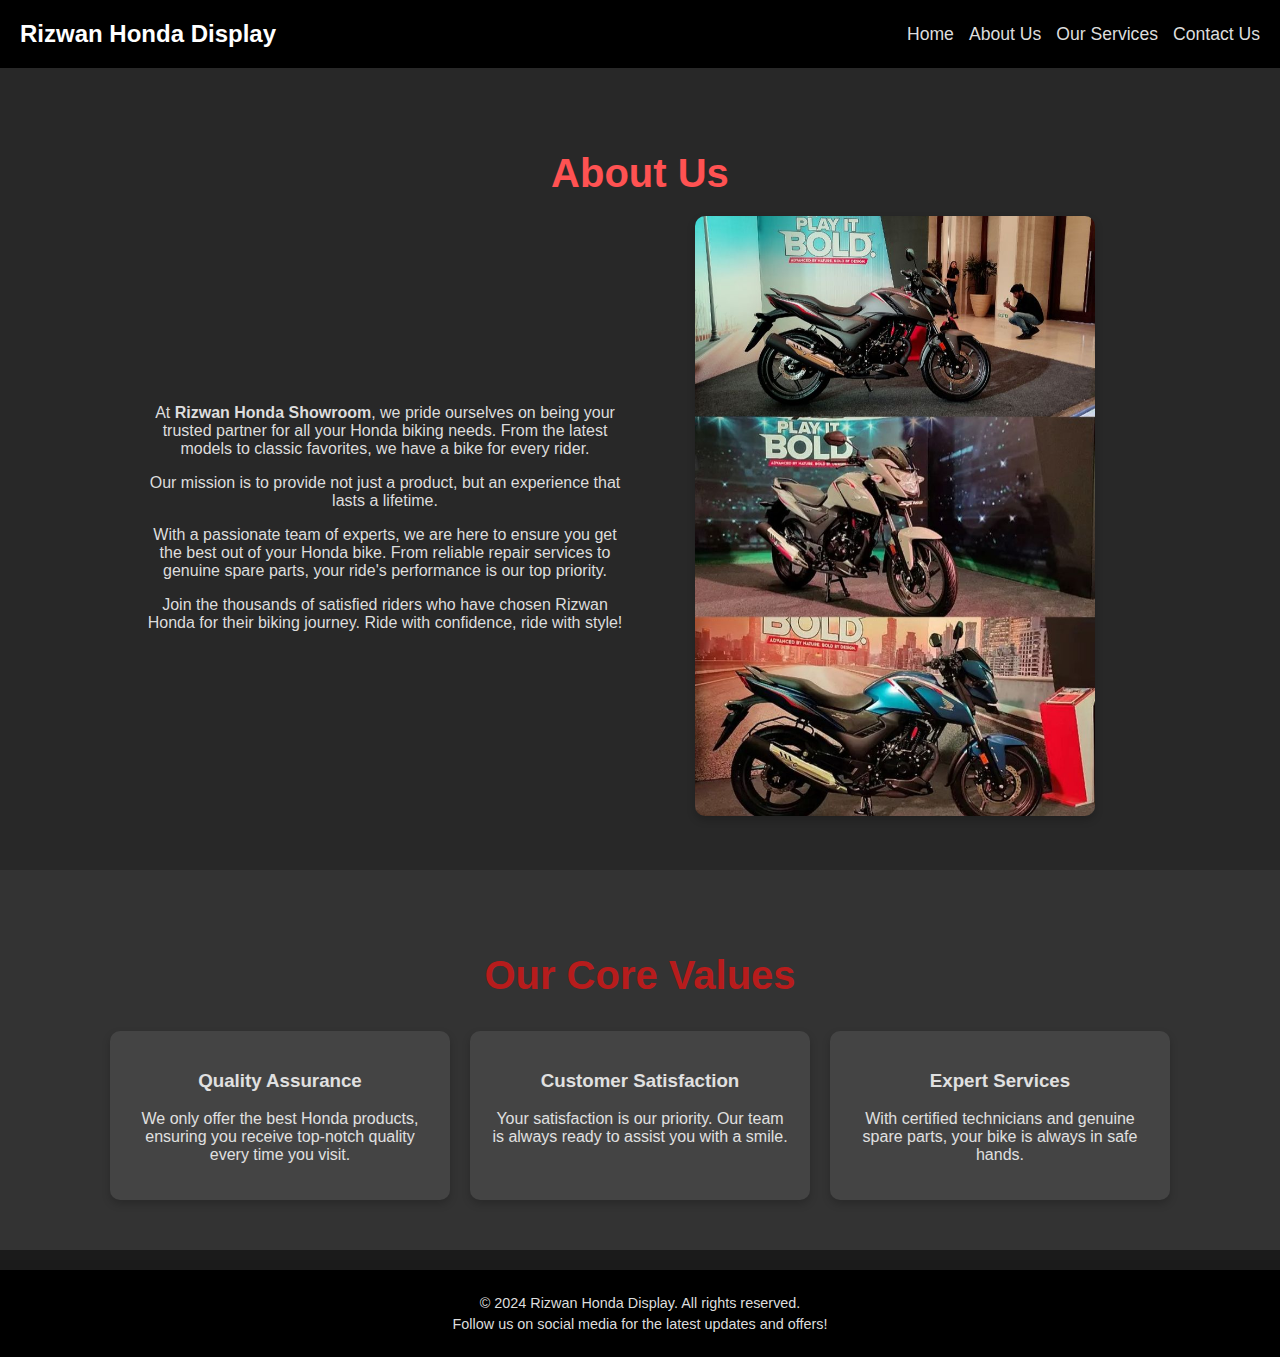
<file: about.html>
<!DOCTYPE html>
<html lang="en">
<head>
    <meta charset="UTF-8">
    <meta name="viewport" content="width=device-width, initial-scale=1.0">
    <title>About Us - Rizwan Honda Display</title>
    <link rel="stylesheet" href="Style.css">
</head>
<body>
    <header>
        <h1>Rizwan Honda Display</h1>
        <nav>
            <div class="menu-icon" onclick="toggleMenu()">&#9776;</div>
            <div class="nav-links" id="nav-links">
                <a href="index.html">Home</a>
                <a href="about.html">About Us</a>
                <a href="services.html">Our Services</a>
                <a href="contact.html">Contact Us</a>
            </div>
        </nav>
    </header>

    <!-- About Us Section -->
    <section class="about-us">
        <h2 class="animated-text">About Us</h2>
        <div class="about-content">
            <div class="about-text">
                <p>At <strong>Rizwan Honda Showroom</strong>, we pride ourselves on being your trusted partner for all your Honda biking needs. From the latest models to classic favorites, we have a bike for every rider.</p>
                <p class="highlight">Our mission is to provide not just a product, but an experience that lasts a lifetime.</p>
                <p>With a passionate team of experts, we are here to ensure you get the best out of your Honda bike. From reliable repair services to genuine spare parts, your ride's performance is our top priority.</p>
                <p>Join the thousands of satisfied riders who have chosen Rizwan Honda for their biking journey. Ride with confidence, ride with style!</p>
            </div>
            <div class="about-image">
                <img src="asset/img6.jpg" alt="Honda Bike Showroom">
            </div>
        </div>
    </section>

    <!-- Our Values Section -->
    <section class="our-values">
        <h2>Our Core Values</h2>
        <div class="values-list">
            <div class="value">
                <h3>Quality Assurance</h3>
                <p>We only offer the best Honda products, ensuring you receive top-notch quality every time you visit.</p>
            </div>
            <div class="value">
                <h3>Customer Satisfaction</h3>
                <p>Your satisfaction is our priority. Our team is always ready to assist you with a smile.</p>
            </div>
            <div class="value">
                <h3>Expert Services</h3>
                <p>With certified technicians and genuine spare parts, your bike is always in safe hands.</p>
            </div>
        </div>
    </section>

    <!-- Footer -->
    <footer>
        <p>&copy; 2024 Rizwan Honda Display. All rights reserved.</p>
        <p>Follow us on social media for the latest updates and offers!</p>
    </footer>

    <script>
        function toggleMenu() {
            const navLinks = document.getElementById('nav-links');
            navLinks.classList.toggle('active');
        }
    </script>
</body>
</html>
</file>
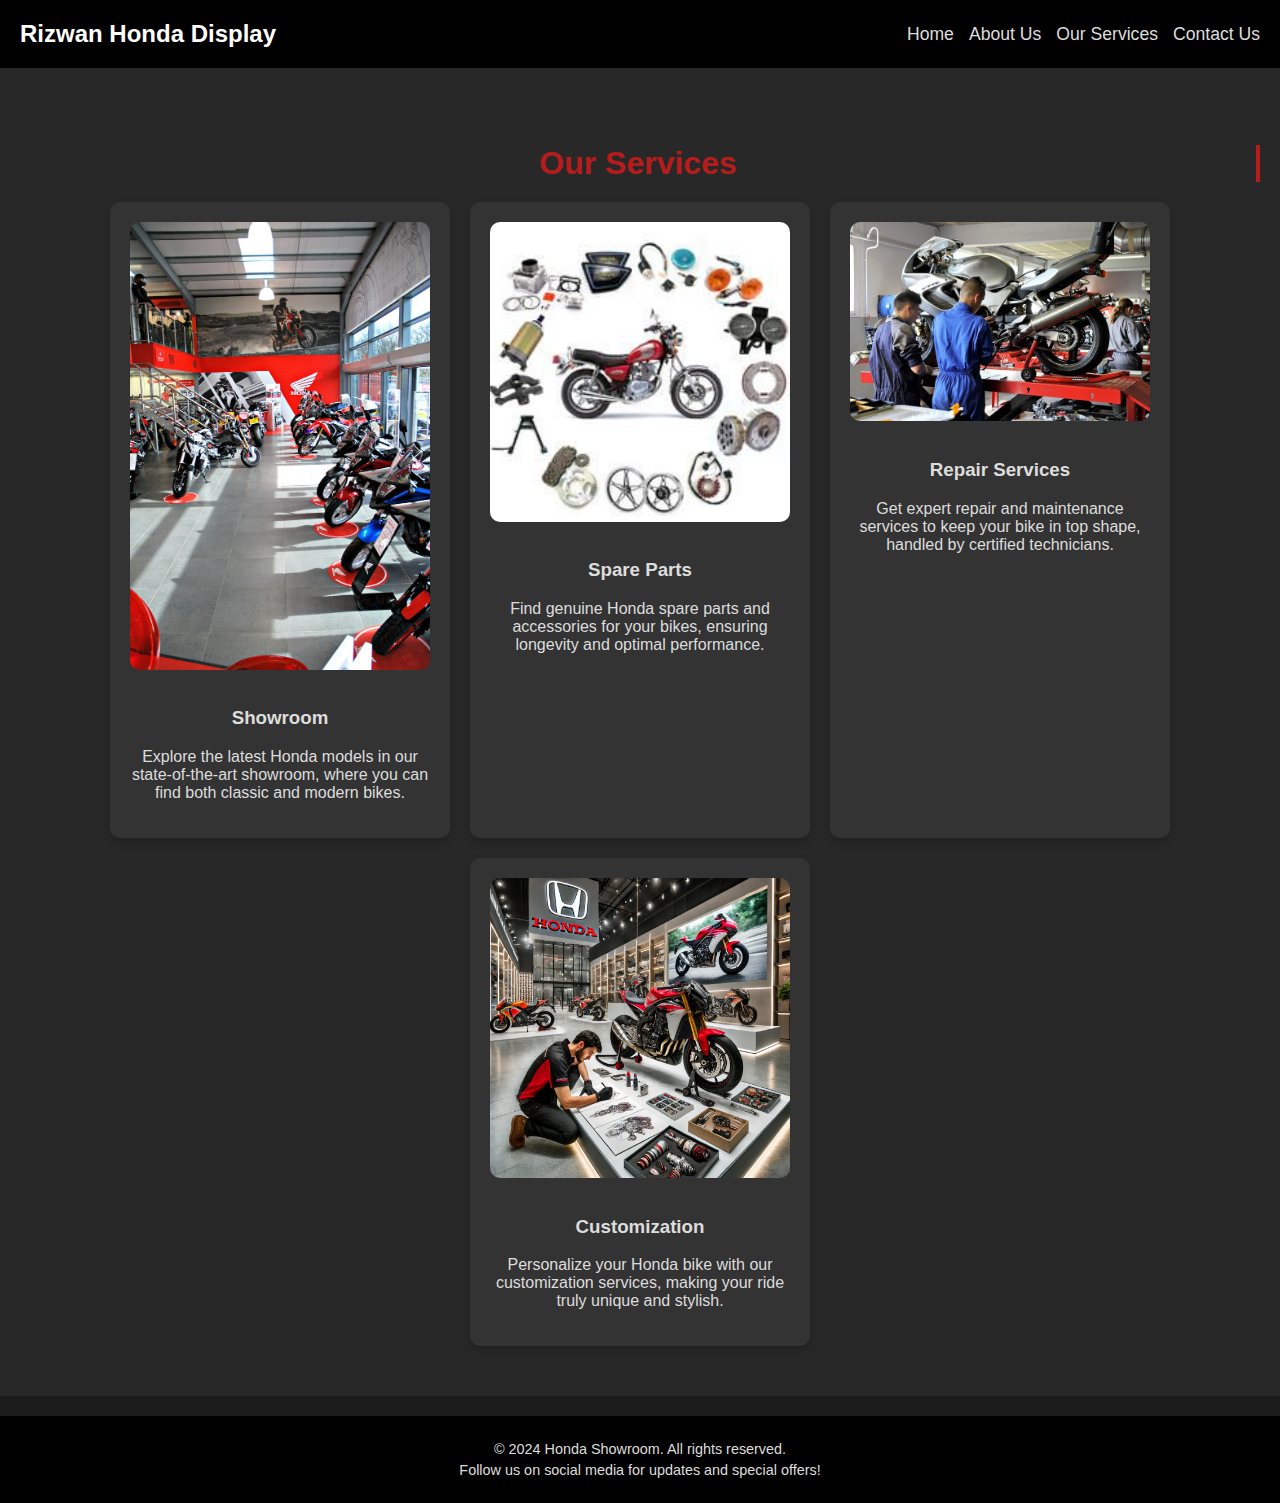
<file: services.html>
<!DOCTYPE html>
<html lang="en">
<head>
    <meta charset="UTF-8">
    <meta name="viewport" content="width=device-width, initial-scale=1.0">
    <title>Our Services - Rizwan Honda Display</title>
    <link rel="stylesheet" href="Style.css">
</head>
<body>
    <header>
        <h1>Rizwan Honda Display</h1>
        <nav>
            <div class="menu-icon" onclick="toggleMenu()">&#9776;</div>
            <div class="nav-links" id="nav-links">
                <a href="index.html">Home</a>
                <a href="about.html">About Us</a>
                <a href="services.html">Our Services</a>
                <a href="contact.html">Contact Us</a>
            </div>
        </nav>
    </header>

    <section class="services-section">
        <h2 class="typing-animation">Our Services</h2>
        <div class="services-container">
            <div class="service-card">
                <img src="asset/img7.jpg" alt="Showroom" class="service-img">
                <h3>Showroom</h3>
                <p>Explore the latest Honda models in our state-of-the-art showroom, where you can find both classic and modern bikes.</p>
            </div>
            <div class="service-card">
                <img src="asset/img8.jpg" alt="Spare Parts" class="service-img">
                <h3>Spare Parts</h3>
                <p>Find genuine Honda spare parts and accessories for your bikes, ensuring longevity and optimal performance.</p>
            </div>
            <div class="service-card">
                <img src="asset/img9.jpg" alt="Repair Services" class="service-img">
                <h3>Repair Services</h3>
                <p>Get expert repair and maintenance services to keep your bike in top shape, handled by certified technicians.</p>
            </div>
            <div class="service-card">
                <img src="asset/img10.webp" alt="Customization" class="service-img">
                <h3>Customization</h3>
                <p>Personalize your Honda bike with our customization services, making your ride truly unique and stylish.</p>
            </div>
        </div>
    </section>

    <footer>
        <p>&copy; 2024 Honda Showroom. All rights reserved.</p>
        <p>Follow us on social media for updates and special offers!</p>
    </footer>

    <script>
        function toggleMenu() {
            const navLinks = document.getElementById('nav-links');
            navLinks.classList.toggle('active');
        }
    </script>
</body>
</html>
</file>
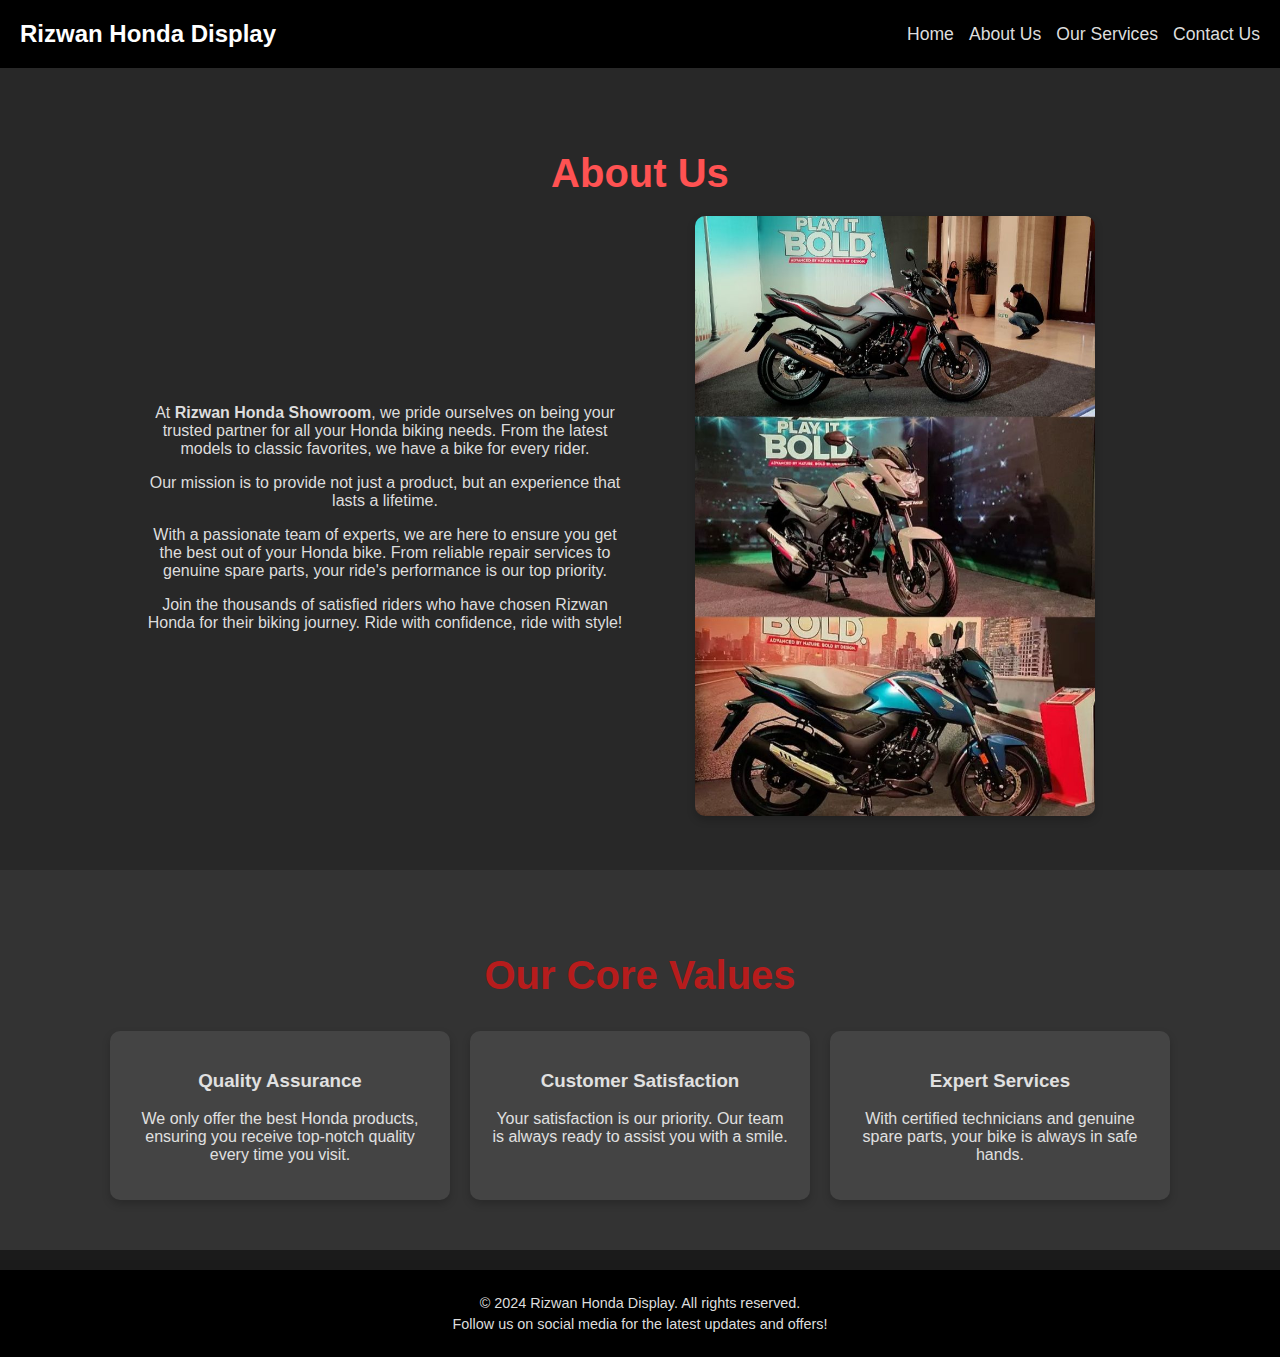
<file: html/about.html>
<!DOCTYPE html>
<html lang="en">
<head>
    <meta charset="UTF-8">
    <meta name="viewport" content="width=device-width, initial-scale=1.0">
    <title>About Us - Rizwan Honda Display</title>
    <link rel="stylesheet" href="../css/style.css">
</head>
<body>
    <header>
        <h1>Rizwan Honda Display</h1>
        <nav>
            <div class="menu-icon" onclick="toggleMenu()">&#9776;</div>
            <div class="nav-links" id="nav-links">
                <a href="../index.html">Home</a>
                <a href="./about.html">About Us</a>
                <a href="./services.html">Our Services</a>
                <a href="./contact.html">Contact Us</a>
            </div>
        </nav>
    </header>

    <!-- About Us Section -->
    <section class="about-us">
        <h2 class="animated-text">About Us</h2>
        <div class="about-content">
            <div class="about-text">
                <p>At <strong>Rizwan Honda Showroom</strong>, we pride ourselves on being your trusted partner for all your Honda biking needs. From the latest models to classic favorites, we have a bike for every rider.</p>
                <p class="highlight">Our mission is to provide not just a product, but an experience that lasts a lifetime.</p>
                <p>With a passionate team of experts, we are here to ensure you get the best out of your Honda bike. From reliable repair services to genuine spare parts, your ride's performance is our top priority.</p>
                <p>Join the thousands of satisfied riders who have chosen Rizwan Honda for their biking journey. Ride with confidence, ride with style!</p>
            </div>
            <div class="about-image">
                <img src="../assets/img6.jpg" alt="Honda Bike Showroom">
            </div>
        </div>
    </section>

    <!-- Our Values Section -->
    <section class="our-values">
        <h2>Our Core Values</h2>
        <div class="values-list">
            <div class="value">
                <h3>Quality Assurance</h3>
                <p>We only offer the best Honda products, ensuring you receive top-notch quality every time you visit.</p>
            </div>
            <div class="value">
                <h3>Customer Satisfaction</h3>
                <p>Your satisfaction is our priority. Our team is always ready to assist you with a smile.</p>
            </div>
            <div class="value">
                <h3>Expert Services</h3>
                <p>With certified technicians and genuine spare parts, your bike is always in safe hands.</p>
            </div>
        </div>
    </section>

    <!-- Footer -->
    <footer>
        <p>&copy; 2024 Rizwan Honda Display. All rights reserved.</p>
        <p>Follow us on social media for the latest updates and offers!</p>
    </footer>

    <script>
        function toggleMenu() {
            const navLinks = document.getElementById('nav-links');
            navLinks.classList.toggle('active');
        }
    </script>
</body>
</html>
</file>
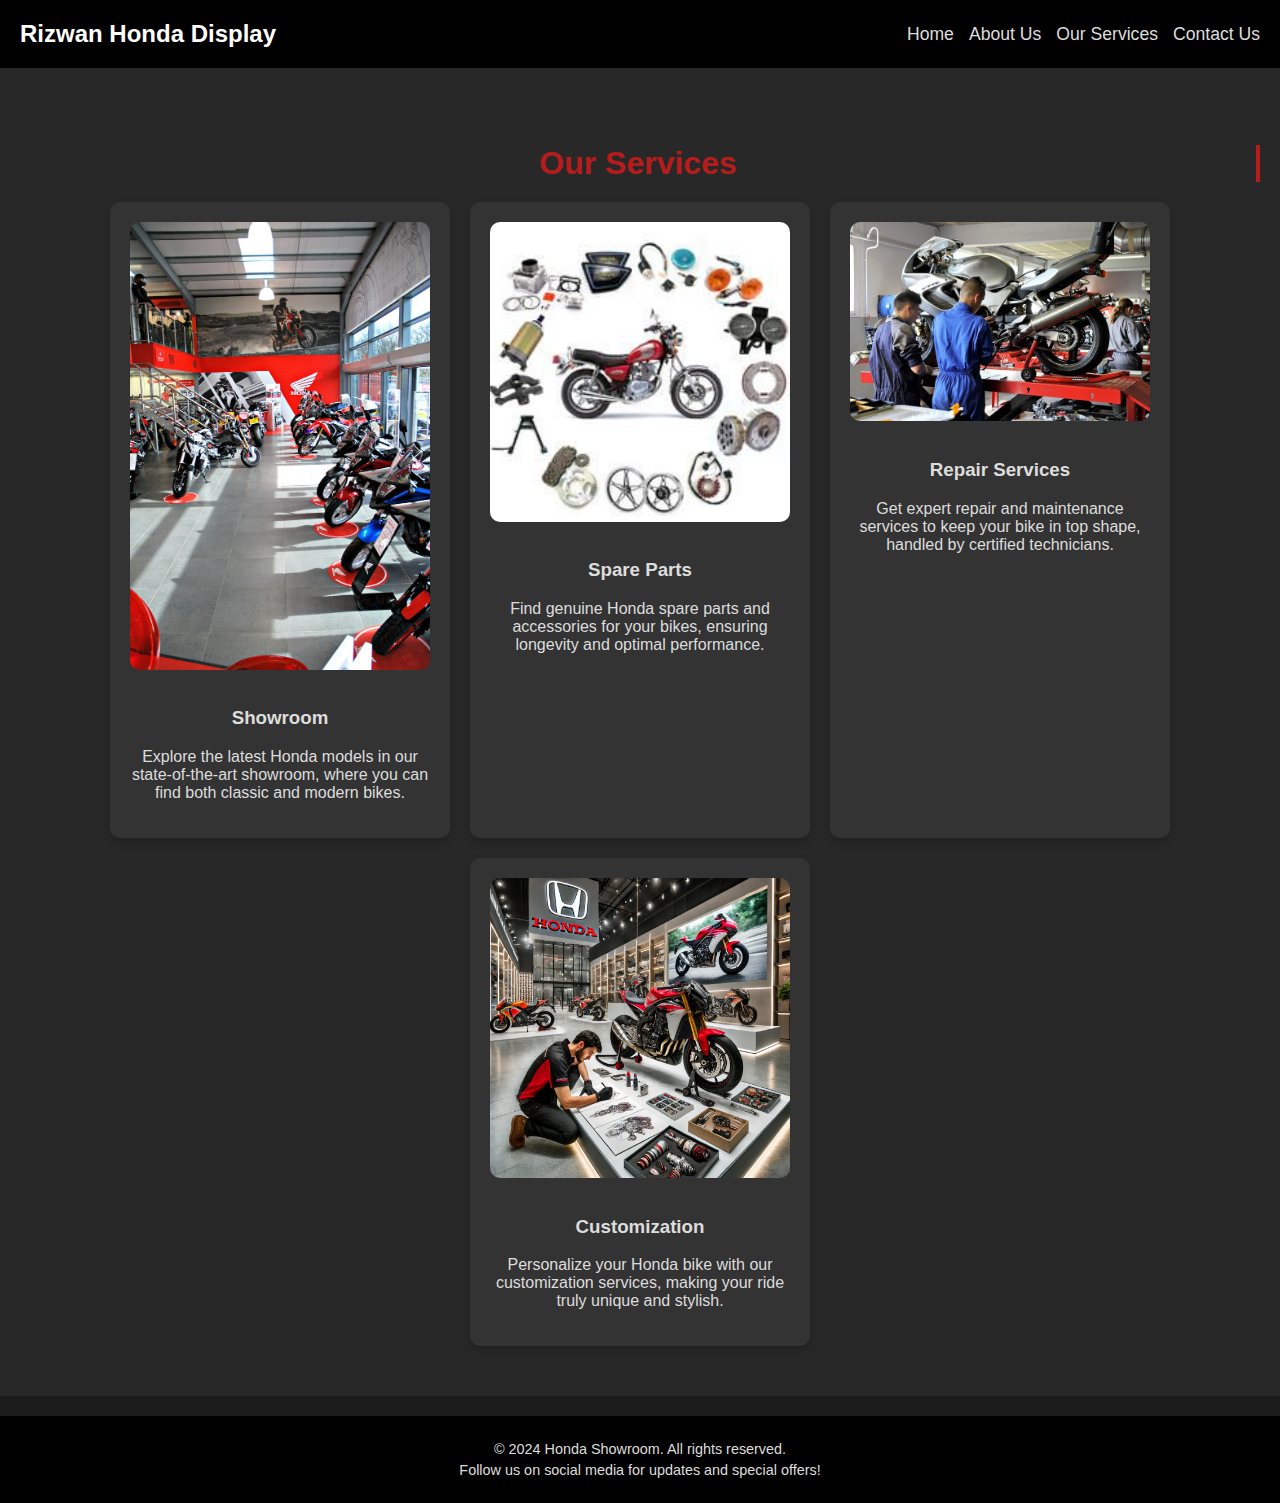
<file: html/services.html>
<!DOCTYPE html>
<html lang="en">
<head>
    <meta charset="UTF-8">
    <meta name="viewport" content="width=device-width, initial-scale=1.0">
    <title>Our Services - Rizwan Honda Display</title>
    <link rel="stylesheet" href="../css/style.css">
</head>
<body>
    <header>
        <h1>Rizwan Honda Display</h1>
        <nav>
            <div class="menu-icon" onclick="toggleMenu()">&#9776;</div>
            <div class="nav-links" id="nav-links">
                <a href="../index.html">Home</a>
                <a href="./about.html">About Us</a>
                <a href="./services.html">Our Services</a>
                <a href="./contact.html">Contact Us</a>
            </div>
        </nav>
    </header>

    <section class="services-section">
        <h2 class="typing-animation">Our Services</h2>
        <div class="services-container">
            <div class="service-card">
                <img src="../assets/img7.jpg" alt="Showroom" class="service-img">
                <h3>Showroom</h3>
                <p>Explore the latest Honda models in our state-of-the-art showroom, where you can find both classic and modern bikes.</p>
            </div>
            <div class="service-card">
                <img src="../assets/img8.jpg" alt="Spare Parts" class="service-img">
                <h3>Spare Parts</h3>
                <p>Find genuine Honda spare parts and accessories for your bikes, ensuring longevity and optimal performance.</p>
            </div>
            <div class="service-card">
                <img src="../assets/img9.jpg" alt="Repair Services" class="service-img">
                <h3>Repair Services</h3>
                <p>Get expert repair and maintenance services to keep your bike in top shape, handled by certified technicians.</p>
            </div>
            <div class="service-card">
                <img src="../assets/img10.webp" alt="Customization" class="service-img">
                <h3>Customization</h3>
                <p>Personalize your Honda bike with our customization services, making your ride truly unique and stylish.</p>
            </div>
        </div>
    </section>

    <footer>
        <p>&copy; 2024 Honda Showroom. All rights reserved.</p>
        <p>Follow us on social media for updates and special offers!</p>
    </footer>

    <script>
        function toggleMenu() {
            const navLinks = document.getElementById('nav-links');
            navLinks.classList.toggle('active');
        }
    </script>
</body>
</html>
</file>
<file: Style.css>
/* General Styles */
body, html {
    margin: 0;
    padding: 0;
    font-family: 'Segoe UI', Tahoma, Geneva, Verdana, sans-serif;
    background: #1c1c1c;
    color: #e0e0e0;
}

/* Header */
header {
    background-color: #b71c1c;
    padding: 15px 20px;
    display: flex;
    justify-content: space-between;
    align-items: center;
    color: white;
}

header h1 {
    margin: 0;
    font-size: 1.8em;
}

nav {
    position: relative;
}

.nav-links {
    display: flex;
    gap: 15px;
    list-style: none;
}

.nav-links a {
    text-decoration: none;
    color: white;
    transition: color 0.3s ease;
}

.nav-links a:hover {
    color: #ffccbc;
}

/* Hamburger Menu */
.menu-toggle {
    display: none;
    flex-direction: column;
    cursor: pointer;
}

.menu-toggle .bar {
    height: 3px;
    width: 25px;
    background-color: white;
    margin: 4px 0;
    transition: all 0.3s ease;
}

/* Hero Banner */
.hero-banner {
    background-image: url(asset/img1.jpg), linear-gradient(135deg, #6d474765, #a7171700);
    background-size: cover;
    background-position: center;
    height: 450px;
    color: white;
    padding: 60px 20px;
    text-align: center;
}

.hero-content h2 {
    color: #ffffff;
    font-size: 2.5em;
    margin: 0;
    animation: fadeIn 2s ease-in-out;
}

.hero-content p {
    color: #ffe6e6;
    font-size: 1.8em;
    margin: 10px 0;
    animation: fadeIn 3s ease-in-out;
}

/* Welcome Section */
.welcome {
    padding: 40px 20px;
    background: #222;
    text-align: center;
}

.welcome h2 {
    font-size: 2.2em;
    margin-bottom: 15px;
}

.welcome p {
    font-size: 1em;
    margin-bottom: 10px;
}

/* E-commerce Section */
.products {
    padding: 40px 20px;
    background: #1c1c1c;
    text-align: center;
}

.product-list {
    display: flex;
    flex-wrap: wrap;
    justify-content: center;
    gap: 20px;
}

.product-card {
    background: #333;
    padding: 20px;
    border-radius: 10px;
    box-shadow: 0 4px 10px rgba(0,0,0,0.3);
    max-width: 300px;
    flex: 1;
}

.product-card img {
    width: 100%;
    height: auto;
    border-radius: 10px;
    margin-bottom: 15px;
}

.product-card h3 {
    color: #ffccbc;
    margin-bottom: 10px;
}

.price {
    color: #b71c1c;
    font-size: 1.2em;
    margin-bottom: 10px;
}

.add-to-cart {
    background-color: #b71c1c;
    border: none;
    padding: 10px 20px;
    color: white;
    border-radius: 5px;
    cursor: pointer;
    transition: background-color 0.3s ease;
}

.add-to-cart:hover {
    background-color: #8e0000;
}

/* Footer */
footer {
    background: #222;
    color: #ddd;
    text-align: center;
    padding: 20px;
    margin-top: 20px;
}

footer p {
    margin: 5px;
}

/* Responsive Design */
@media (max-width: 768px) {
    .nav-links {
        display: none;
        flex-direction: column;
        gap: 10px;
        background: #b71c1c;
        position: absolute;
        top: 100%;
        right: 0;
        left: 0;
        padding: 15px 0;
    }

    .nav-links.active {
        display: flex;
    }

    .menu-toggle {
        display: flex;
    }

    .product-list {
        flex-direction: column;
        gap: 15px;
    }
}



/* About Us */
/* General Styles */
body, html {
    margin: 0;
    padding: 0;
    font-family: 'Segoe UI', Tahoma, Geneva, Verdana, sans-serif;
    background: #1a1a1a;
    color: #e0e0e0;
    box-sizing: border-box;
}

/* Header */
header {
    background-color: #b71c1c;
    padding: 15px 20px;
    display: flex;
    justify-content: space-between;
    align-items: center;
    color: white;
}

header h1 {
    margin: 0;
    font-size: 1.8em;
}

nav {
    display: flex;
    align-items: center;
}

.menu-icon {
    display: none;
    font-size: 1.5em;
    cursor: pointer;
}

.nav-links {
    display: flex;
    gap: 15px;
}

.nav-links a {
    text-decoration: none;
    color: white;
    transition: color 0.3s ease;
}

.nav-links a:hover {
    color: #ffccbc;
}

/* Hero Banner */
.hero-banner {
    background-image: 
        linear-gradient(135deg, rgba(109, 71, 71, 0.4), rgba(167, 23, 23, 0.226)),
        url('asset/img1.jpg');
    background-size: cover;
    background-position: center;
    color: white;
    padding: 60px 20px;
    text-align: center;
}

/* About Us Section */
.about-us {
    background: #282828;
    padding: 50px 20px;
    text-align: center;
}

.about-content {
    display: flex;
    gap: 20px;
    align-items: center;
    max-width: 1000px;
    flex-wrap: wrap;
    margin: 0 auto;
}

.about-text, .about-image {
    flex: 1;
    min-width: 280px;
}

.about-image img {
    width: 100%;
    max-width: 400px;
    border-radius: 10px;
    box-shadow: 0 4px 8px rgba(0, 0, 0, 0.2);
}


/* Animated Text */
.animated-text {
    font-size: 2.5em;
    color: #ff5252;
    margin-bottom: 20px;
    position: relative;
    animation: bounce 1.5s infinite;
}

@keyframes bounce {
    0%, 20%, 50%, 80%, 100% {
        transform: translateY(0);
    }
    40% {
        transform: translateY(-10px);
    }
    60% {
        transform: translateY(-5px);
    }
}

/* Our Values Section */
.our-values {
    background: #333;
    padding: 50px 20px;
    text-align: center;
}

.our-values h2 {
    font-size: 2.5em;
    color: #b71c1c;
}

.values-list {
    display: flex;
    flex-wrap: wrap;
    gap: 20px;
    justify-content: center;
}

.value {
    background: #444;
    padding: 20px;
    border-radius: 10px;
    box-shadow: 0 4px 8px rgba(0,0,0,0.2);
    max-width: 300px;
    color: #e0e0e0;
}

/* Footer */
footer {
    background: #222;
    color: #ddd;
    text-align: center;
    padding: 20px;
}

/* Responsive Design */
@media (max-width: 768px) {
    .nav-links {
        display: none;
        flex-direction: column;
        gap: 10px;
        background-color: #b71c1c;
        position: absolute;
        top: 60px;
        right: 0;
        width: 100%;
        padding: 10px 0;
    }

    .nav-links.active {
        display: flex;
    }

    .menu-icon {
        display: block;
    }

    .about-content {
        flex-direction: column;
        text-align: center;
    }

    .about-image img {
        max-width: 90%;
    }

    .values-list {
        flex-direction: column;
        gap: 15px;
    }
}



/* Services */
/* General Styles */
body, html {
    margin: 0;
    padding: 0;
    font-family: 'Segoe UI', Tahoma, Geneva, Verdana, sans-serif;
    background-color: #1a1a1a;
    color: #e0e0e0;
    box-sizing: border-box;
}

/* Header */
header {
    background-color: #b71c1c;
    padding: 15px 20px;
    display: flex;
    justify-content: space-between;
    align-items: center;
    color: white;
}

header h1 {
    margin: 0;
    font-size: 1.8em;
}

nav {
    display: flex;
    align-items: center;
}

.menu-icon {
    display: none;
    font-size: 1.5em;
    cursor: pointer;
}

.nav-links {
    display: flex;
    gap: 15px;
}

.nav-links a {
    text-decoration: none;
    color: white;
    transition: color 0.3s ease;
}

.nav-links a:hover {
    color: #ffccbc;
}

/* Services Section */
.services-section {
    background: #282828;
    padding: 50px 20px;
    text-align: center;
}

.services-container {
    display: flex;
    flex-wrap: wrap;
    gap: 20px;
    justify-content: center;
}

.service-card {
    background: #333;
    border-radius: 10px;
    box-shadow: 0 4px 8px rgba(0,0,0,0.2);
    max-width: 300px;
    padding: 20px;
    text-align: center;
    transition: transform 0.2s;
}

.service-card:hover {
    transform: translateY(-5px);
}

.service-img {
    width: 100%;
    border-radius: 10px;
    margin-bottom: 15px;
}

/* Footer */
footer {
    background: #222;
    color: #ddd;
    text-align: center;
    padding: 20px;
}

/* Responsive Design */
@media (max-width: 768px) {
    .nav-links {
        display: none;
        flex-direction: column;
        gap: 10px;
        background-color: #b71c1c;
        position: absolute;
        top: 60px;
        right: 0;
        width: 100%;
        padding: 10px 0;
    }

    .nav-links.active {
        display: flex;
    }

    .menu-icon {
        display: block;
    }

    .services-container {
        flex-direction: column;
        gap: 15px;
    }
}


/* Contact Us  */
/* General Styles */
body {
    background-color: #1b1b1b;
    color: #ddd;
    font-family: 'Arial', sans-serif;
    margin: 0;
    padding: 0;
}

header {
    background-color: #000;
    padding: 20px;
    display: flex;
    justify-content: space-between;
    align-items: center;
    color: white;
}

header h1 {
    margin: 0;
    font-size: 1.5em;
}

nav {
    display: flex;
    align-items: center;
}

.menu-icon {
    display: none;
    font-size: 1.5em;
    cursor: pointer;
}

.nav-links {
    display: flex;
    gap: 15px;
}

.nav-links a {
    text-decoration: none;
    color: #ddd;
    font-size: 1.1em;
    transition: color 0.3s;
}

.nav-links a:hover {
    color: #b71c1c;
}

/* Contact Section */
.contact-section {
    padding: 40px;
    text-align: center;
}

.typing-animation {
    font-size: 2em;
    color: #b71c1c;
    overflow: hidden;
    border-right: 4px solid #b71c1c;
    white-space: nowrap;
    animation: typing 4s steps(45, end), blink-caret 0.75s step-end infinite;
    margin-bottom: 20px;
}

@keyframes typing {
    from {
        width: 0;
    }
    to {
        width: 100%;
    }
}

@keyframes blink-caret {
    from, to {
        border-color: transparent;
    }
    50% {
        border-color: #b71c1c;
    }
}

.animated-text1 {
    font-size: 1.2em;
    color: #ddd;
    margin-bottom: 30px;
    animation: fadeIn 2s ease-in-out;
}

@keyframes fadeIn {
    from {
        opacity: 0;
    }
    to {
        opacity: 1;
    }
}

.contact-container {
    display: flex;
    flex-wrap: wrap;
    justify-content: center;
    gap: 20px;
    margin-top: 20px;
}

.contact-form, .contact-info {
    background-color: #292929;
    border-radius: 10px;
    padding: 20px;
    max-width: 400px;
    width: 100%;
}

.contact-form input,
.contact-form textarea {
    width: 100%;
    padding: 10px;
    margin: 10px 0;
    border: none;
    border-radius: 5px;
    background: #333;
    color: #ddd;
}

.contact-form button {
    background-color: #b71c1c;
    color: #fff;
    border: none;
    padding: 10px 20px;
    border-radius: 5px;
    cursor: pointer;
    transition: background-color 0.3s;
}

.contact-form button:hover {
    background-color: #900000;
}

.contact-info h3 {
    color: #b71c1c;
}

.social-media {
    display: flex;
    gap: 10px;
    margin-top: 10px;
}

.social-media a img {
    width: 30px;
    transition: transform 0.3s, opacity 0.3s;
}

.social-media a:hover img {
    transform: scale(1.2);
    opacity: 0.8;
}

/* Footer */
footer {
    background-color: #000;
    padding: 20px;
    text-align: center;
    color: #ddd;
}

footer p {
    margin: 5px 0;
    font-size: 0.9em;
}

/* Responsive Design */
@media (max-width: 768px) {
    .nav-links {
        display: none;
        flex-direction: column;
        gap: 10px;
        background-color: #000;
        position: absolute;
        top: 60px;
        right: 0;
        width: 100%;
        padding: 10px 0;
    }

    .nav-links.active {
        display: flex;
    }

    .menu-icon {
        display: block;
    }

    .contact-container {
        flex-direction: column;
    }
}
</file>
<file: css/style.css>
/* General Styles */
body, html {
    margin: 0;
    padding: 0;
    font-family: 'Segoe UI', Tahoma, Geneva, Verdana, sans-serif;
    background: #1c1c1c;
    color: #e0e0e0;
}

/* Header */
header {
    background-color: #b71c1c;
    padding: 15px 20px;
    display: flex;
    justify-content: space-between;
    align-items: center;
    color: white;
}

header h1 {
    margin: 0;
    font-size: 1.8em;
}

nav {
    position: relative;
}

.nav-links {
    display: flex;
    gap: 15px;
    list-style: none;
}

.nav-links a {
    text-decoration: none;
    color: white;
    transition: color 0.3s ease;
}

.nav-links a:hover {
    color: #ffccbc;
}

/* Hamburger Menu */
.menu-toggle {
    display: none;
    flex-direction: column;
    cursor: pointer;
}

.menu-toggle .bar {
    height: 3px;
    width: 25px;
    background-color: white;
    margin: 4px 0;
    transition: all 0.3s ease;
}

/* Hero Banner */
.hero-banner {
    background-image: url(asset/img1.jpg), linear-gradient(135deg, #6d474765, #a7171700);
    background-size: cover;
    background-position: center;
    height: 450px;
    color: white;
    padding: 60px 20px;
    text-align: center;
}

.hero-content h2 {
    color: #ffffff;
    font-size: 2.5em;
    margin: 0;
    animation: fadeIn 2s ease-in-out;
}

.hero-content p {
    color: #ffe6e6;
    font-size: 1.8em;
    margin: 10px 0;
    animation: fadeIn 3s ease-in-out;
}

/* Welcome Section */
.welcome {
    padding: 40px 20px;
    background: #222;
    text-align: center;
}

.welcome h2 {
    font-size: 2.2em;
    margin-bottom: 15px;
}

.welcome p {
    font-size: 1em;
    margin-bottom: 10px;
}

/* E-commerce Section */
.products {
    padding: 40px 20px;
    background: #1c1c1c;
    text-align: center;
}

.product-list {
    display: flex;
    flex-wrap: wrap;
    justify-content: center;
    gap: 20px;
}

.product-card {
    background: #333;
    padding: 20px;
    border-radius: 10px;
    box-shadow: 0 4px 10px rgba(0,0,0,0.3);
    max-width: 300px;
    flex: 1;
}

.product-card img {
    width: 100%;
    height: auto;
    border-radius: 10px;
    margin-bottom: 15px;
}

.product-card h3 {
    color: #ffccbc;
    margin-bottom: 10px;
}

.price {
    color: #b71c1c;
    font-size: 1.2em;
    margin-bottom: 10px;
}

.add-to-cart {
    background-color: #b71c1c;
    border: none;
    padding: 10px 20px;
    color: white;
    border-radius: 5px;
    cursor: pointer;
    transition: background-color 0.3s ease;
}

.add-to-cart:hover {
    background-color: #8e0000;
}

/* Footer */
footer {
    background: #222;
    color: #ddd;
    text-align: center;
    padding: 20px;
    margin-top: 20px;
}

footer p {
    margin: 5px;
}

/* Responsive Design */
@media (max-width: 768px) {
    .nav-links {
        display: none;
        flex-direction: column;
        gap: 10px;
        background: #b71c1c;
        position: absolute;
        top: 100%;
        right: 0;
        left: 0;
        padding: 15px 0;
    }

    .nav-links.active {
        display: flex;
    }

    .menu-toggle {
        display: flex;
    }

    .product-list {
        flex-direction: column;
        gap: 15px;
    }
}



/* About Us */
/* General Styles */
body, html {
    margin: 0;
    padding: 0;
    font-family: 'Segoe UI', Tahoma, Geneva, Verdana, sans-serif;
    background: #1a1a1a;
    color: #e0e0e0;
    box-sizing: border-box;
}

/* Header */
header {
    background-color: #b71c1c;
    padding: 15px 20px;
    display: flex;
    justify-content: space-between;
    align-items: center;
    color: white;
}

header h1 {
    margin: 0;
    font-size: 1.8em;
}

nav {
    display: flex;
    align-items: center;
}

.menu-icon {
    display: none;
    font-size: 1.5em;
    cursor: pointer;
}

.nav-links {
    display: flex;
    gap: 15px;
}

.nav-links a {
    text-decoration: none;
    color: white;
    transition: color 0.3s ease;
}

.nav-links a:hover {
    color: #ffccbc;
}

/* Hero Banner */
.hero-banner {
    background-image: 
        linear-gradient(135deg, rgba(109, 71, 71, 0.4), rgba(167, 23, 23, 0.226)),
        url('asset/img1.jpg');
    background-size: cover;
    background-position: center;
    color: white;
    padding: 60px 20px;
    text-align: center;
}

/* About Us Section */
.about-us {
    background: #282828;
    padding: 50px 20px;
    text-align: center;
}

.about-content {
    display: flex;
    gap: 20px;
    align-items: center;
    max-width: 1000px;
    flex-wrap: wrap;
    margin: 0 auto;
}

.about-text, .about-image {
    flex: 1;
    min-width: 280px;
}

.about-image img {
    width: 100%;
    max-width: 400px;
    border-radius: 10px;
    box-shadow: 0 4px 8px rgba(0, 0, 0, 0.2);
}


/* Animated Text */
.animated-text {
    font-size: 2.5em;
    color: #ff5252;
    margin-bottom: 20px;
    position: relative;
    animation: bounce 1.5s infinite;
}

@keyframes bounce {
    0%, 20%, 50%, 80%, 100% {
        transform: translateY(0);
    }
    40% {
        transform: translateY(-10px);
    }
    60% {
        transform: translateY(-5px);
    }
}

/* Our Values Section */
.our-values {
    background: #333;
    padding: 50px 20px;
    text-align: center;
}

.our-values h2 {
    font-size: 2.5em;
    color: #b71c1c;
}

.values-list {
    display: flex;
    flex-wrap: wrap;
    gap: 20px;
    justify-content: center;
}

.value {
    background: #444;
    padding: 20px;
    border-radius: 10px;
    box-shadow: 0 4px 8px rgba(0,0,0,0.2);
    max-width: 300px;
    color: #e0e0e0;
}

/* Footer */
footer {
    background: #222;
    color: #ddd;
    text-align: center;
    padding: 20px;
}

/* Responsive Design */
@media (max-width: 768px) {
    .nav-links {
        display: none;
        flex-direction: column;
        gap: 10px;
        background-color: #b71c1c;
        position: absolute;
        top: 60px;
        right: 0;
        width: 100%;
        padding: 10px 0;
    }

    .nav-links.active {
        display: flex;
    }

    .menu-icon {
        display: block;
    }

    .about-content {
        flex-direction: column;
        text-align: center;
    }

    .about-image img {
        max-width: 90%;
    }

    .values-list {
        flex-direction: column;
        gap: 15px;
    }
}



/* Services */
/* General Styles */
body, html {
    margin: 0;
    padding: 0;
    font-family: 'Segoe UI', Tahoma, Geneva, Verdana, sans-serif;
    background-color: #1a1a1a;
    color: #e0e0e0;
    box-sizing: border-box;
}

/* Header */
header {
    background-color: #b71c1c;
    padding: 15px 20px;
    display: flex;
    justify-content: space-between;
    align-items: center;
    color: white;
}

header h1 {
    margin: 0;
    font-size: 1.8em;
}

nav {
    display: flex;
    align-items: center;
}

.menu-icon {
    display: none;
    font-size: 1.5em;
    cursor: pointer;
}

.nav-links {
    display: flex;
    gap: 15px;
}

.nav-links a {
    text-decoration: none;
    color: white;
    transition: color 0.3s ease;
}

.nav-links a:hover {
    color: #ffccbc;
}

/* Services Section */
.services-section {
    background: #282828;
    padding: 50px 20px;
    text-align: center;
}

.services-container {
    display: flex;
    flex-wrap: wrap;
    gap: 20px;
    justify-content: center;
}

.service-card {
    background: #333;
    border-radius: 10px;
    box-shadow: 0 4px 8px rgba(0,0,0,0.2);
    max-width: 300px;
    padding: 20px;
    text-align: center;
    transition: transform 0.2s;
}

.service-card:hover {
    transform: translateY(-5px);
}

.service-img {
    width: 100%;
    border-radius: 10px;
    margin-bottom: 15px;
}

/* Footer */
footer {
    background: #222;
    color: #ddd;
    text-align: center;
    padding: 20px;
}

/* Responsive Design */
@media (max-width: 768px) {
    .nav-links {
        display: none;
        flex-direction: column;
        gap: 10px;
        background-color: #b71c1c;
        position: absolute;
        top: 60px;
        right: 0;
        width: 100%;
        padding: 10px 0;
    }

    .nav-links.active {
        display: flex;
    }

    .menu-icon {
        display: block;
    }

    .services-container {
        flex-direction: column;
        gap: 15px;
    }
}


/* Contact Us  */
/* General Styles */
body {
    background-color: #1b1b1b;
    color: #ddd;
    font-family: 'Arial', sans-serif;
    margin: 0;
    padding: 0;
}

header {
    background-color: #000;
    padding: 20px;
    display: flex;
    justify-content: space-between;
    align-items: center;
    color: white;
}

header h1 {
    margin: 0;
    font-size: 1.5em;
}

nav {
    display: flex;
    align-items: center;
}

.menu-icon {
    display: none;
    font-size: 1.5em;
    cursor: pointer;
}

.nav-links {
    display: flex;
    gap: 15px;
}

.nav-links a {
    text-decoration: none;
    color: #ddd;
    font-size: 1.1em;
    transition: color 0.3s;
}

.nav-links a:hover {
    color: #b71c1c;
}

/* Contact Section */
.contact-section {
    padding: 40px;
    text-align: center;
}

.typing-animation {
    font-size: 2em;
    color: #b71c1c;
    overflow: hidden;
    border-right: 4px solid #b71c1c;
    white-space: nowrap;
    animation: typing 4s steps(45, end), blink-caret 0.75s step-end infinite;
    margin-bottom: 20px;
}

@keyframes typing {
    from {
        width: 0;
    }
    to {
        width: 100%;
    }
}

@keyframes blink-caret {
    from, to {
        border-color: transparent;
    }
    50% {
        border-color: #b71c1c;
    }
}

.animated-text1 {
    font-size: 1.2em;
    color: #ddd;
    margin-bottom: 30px;
    animation: fadeIn 2s ease-in-out;
}

@keyframes fadeIn {
    from {
        opacity: 0;
    }
    to {
        opacity: 1;
    }
}

.contact-container {
    display: flex;
    flex-wrap: wrap;
    justify-content: center;
    gap: 20px;
    margin-top: 20px;
}

.contact-form, .contact-info {
    background-color: #292929;
    border-radius: 10px;
    padding: 20px;
    max-width: 400px;
    width: 100%;
}

.contact-form input,
.contact-form textarea {
    width: 100%;
    padding: 10px;
    margin: 10px 0;
    border: none;
    border-radius: 5px;
    background: #333;
    color: #ddd;
}

.contact-form button {
    background-color: #b71c1c;
    color: #fff;
    border: none;
    padding: 10px 20px;
    border-radius: 5px;
    cursor: pointer;
    transition: background-color 0.3s;
}

.contact-form button:hover {
    background-color: #900000;
}

.contact-info h3 {
    color: #b71c1c;
}

.social-media {
    display: flex;
    gap: 10px;
    margin-top: 10px;
}

.social-media a img {
    width: 30px;
    transition: transform 0.3s, opacity 0.3s;
}

.social-media a:hover img {
    transform: scale(1.2);
    opacity: 0.8;
}

/* Footer */
footer {
    background-color: #000;
    padding: 20px;
    text-align: center;
    color: #ddd;
}

footer p {
    margin: 5px 0;
    font-size: 0.9em;
}

.active{
    display: block;
}

/* Responsive Design */
@media (max-width: 768px) {
    .nav-links {
        flex-direction: column;
        gap: 20px;
        align-items: center;
        background-color: #000;
        /* border: 2px solid red; */

        padding-block: 20%;
        border-radius: 15%;
    }

    nav{
        display: none;
        justify-content: center;
        position: absolute;
        left: 50%;
        transform: translateX(-40%);        
        width: 40%;
    }

    .menu-icon {
        display: block;
    }

    .contact-container {
        flex-direction: column;
    }
}
</file>
